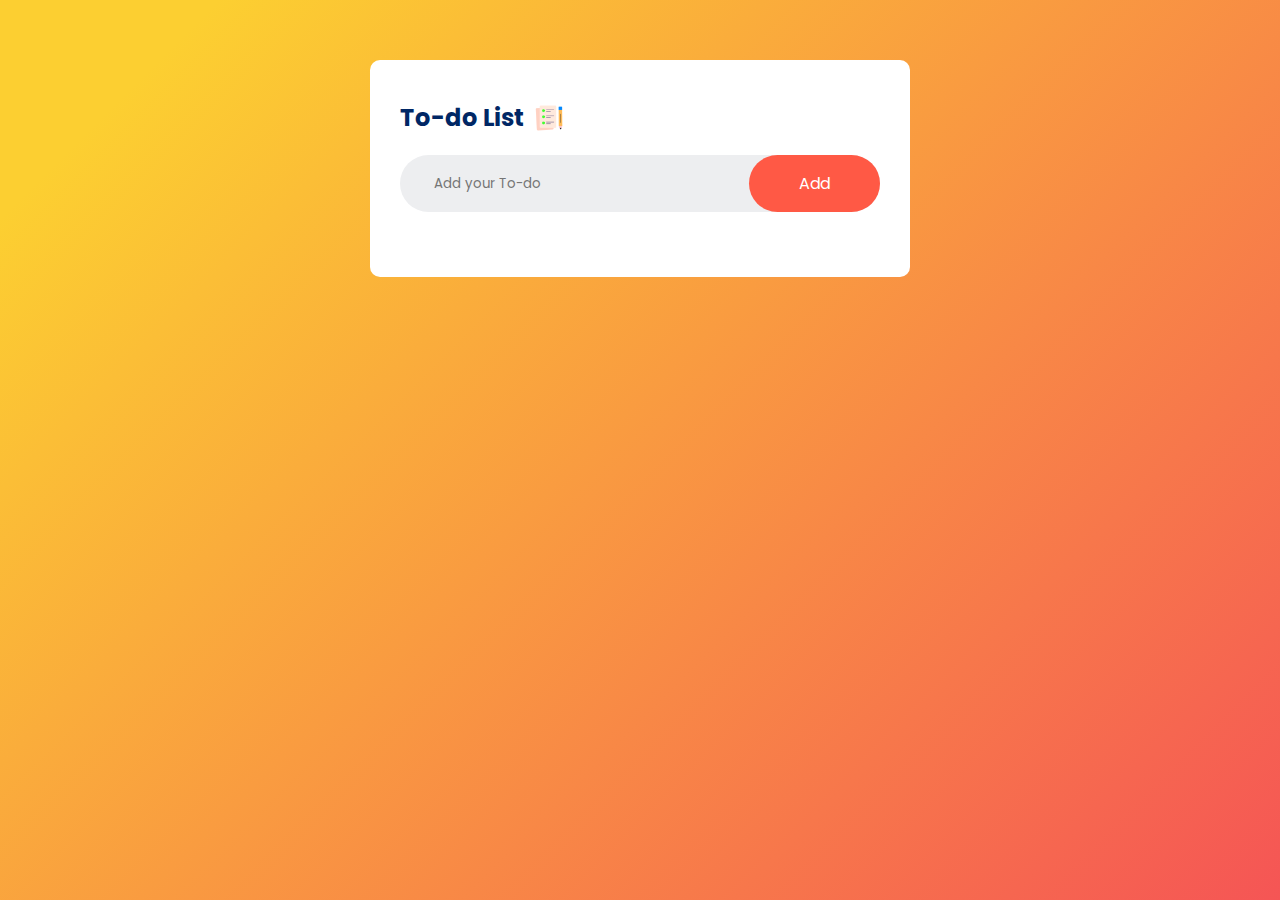
<file: 02-Todo-List/index.html>
<!DOCTYPE html>
<html lang="en">
  <head>
    <meta charset="UTF-8" />
    <meta name="viewport" content="width=device-width, initial-scale=1.0" />
    <title>To do App</title>

    <!-- CSS -->
    <link rel="stylesheet" href="style.css" />

    <!-- Google Font  -->
    <link rel="preconnect" href="https://fonts.googleapis.com" />
    <link rel="preconnect" href="https://fonts.gstatic.com" crossorigin />
    <link
      href="https://fonts.googleapis.com/css2?family=Poppins:ital,wght@0,100;0,200;0,300;0,400;0,500;0,600;0,700;0,800;0,900;1,100;1,200;1,300;1,400;1,500;1,600;1,700;1,800;1,900&display=swap"
      rel="stylesheet"
    />
  </head>
  <body>
    <div class="container">
      <div class="todo-app">
        <h2>To-do List <img src="./images/icon.png" alt="To-do icon" /></h2>

        <div class="row">
          <input type="text" id="input-box" placeholder=" Add your To-do" />
          <button id="add-btn">Add</button>
        </div>
        <ul id="list-container">
          <!-- <li class="checked">Task 1</li>
          <li>Task 2</li>
          <li>Task 3</li> -->
        </ul>
      </div>
    </div>

    <script src="script.js"></script>
  </body>
</html>
</file>
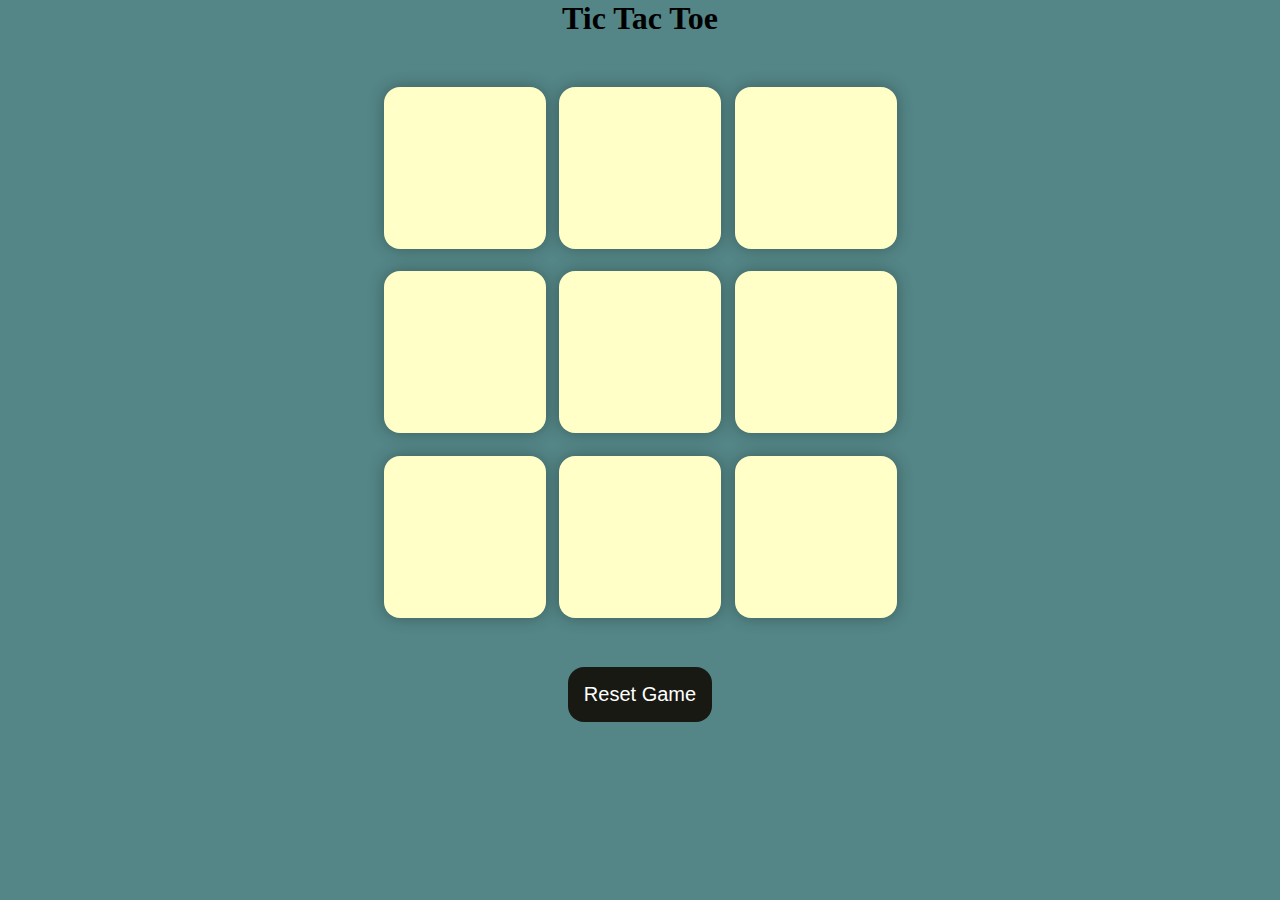
<file: 03-Tic-tac-toe-Game/index.html>
<!DOCTYPE html>
<html lang="en">
  <head>
    <meta charset="UTF-8" />
    <meta name="viewport" content="width=device-width, initial-scale=1.0" />
    <title>Tic Tac Toe Game</title>
    <link rel="stylesheet" href="style.css" />
  </head>
  <body>
    <div class="msg-container hide">
      <p id="msg">Winner</p>
      <button id="new-btn">New Game</button>
    </div>
    <main>
      <h1>Tic Tac Toe</h1>
      <div class="container">
        <div class="game">
          <button class="box"></button>
          <button class="box"></button>
          <button class="box"></button>
          <button class="box"></button>
          <button class="box"></button>
          <button class="box"></button>
          <button class="box"></button>
          <button class="box"></button>
          <button class="box"></button>
        </div>
      </div>
      <button id="reset-btn">Reset Game</button>
    </main>
    <script src="script.js"></script>
  </body>
</html>
</file>
<file: 02-Todo-List/style.css>
* {
  margin: 0;
  padding: 0;
  box-sizing: border-box;
  font-family: "Poppins", sans-serif;
}

.container {
  width: 100%;
  min-height: 100vh;
  padding: 10px;
  background-image: linear-gradient(135deg, #fccf31 10%, #f55555 100%);
  display: flex;
  justify-content: center;
  align-items: flex-start;
}

.todo-app {
  width: 100%;
  max-width: 540px;
  background: #fff;
  margin: 50px;
  padding: 40px 30px;
  border-radius: 10px;
}

.todo-app h2 {
  color: #002765;
  display: flex;
  align-items: center;
  margin-bottom: 20px;
}

.todo-app h2 img {
  width: 30px;
  margin-left: 10px;
}

.row {
  display: flex;
  align-items: center;
  justify-content: space-between;
  background: #edeef0;
  border-radius: 30px;
  padding-left: 20px;
  margin-bottom: 25px;
}

input {
  flex: 1;
  border: none;
  outline: none;
  background: transparent;
  padding: 10px;
  font-weight: 14px;
}

button {
  border: none;
  outline: none;
  padding: 16px 50px;
  background: #ff5945;
  color: #fff;
  font-size: 16px;
  cursor: pointer;
  border-radius: 40px;
}

ul li {
  list-style: none;
  font-size: 18px;
  padding: 12px 36px 12px 50px;
  user-select: none;
  cursor: pointer;
  position: relative;
  word-wrap: break-word;
}

ul li::before {
  content: " ";
  position: absolute;
  height: 28px;
  width: 28px;
  border-radius: 50%;
  background-image: url(images/unchecked.png);
  background-size: cover;
  background-position: center;
  top: 12px;
  left: 8px;
}

ul li.checked {
  color: #555;
  text-decoration: line-through;
}

ul li.checked::before {
  background-image: url(images/checked.png);
}

ul li span {
  position: absolute;
  right: 0;
  top: 5px;
  width: 40px;
  height: 40px;
  font-size: 22px;
  color: #555;
  line-height: 40px;
  text-align: center;
  border-radius: 50px;
}

ul li span:hover {
  background: #edeef0;
}
</file>
<file: 03-Tic-tac-toe-Game/style.css>
* {
  margin: 0;
  padding: 0;
}

body {
  background-color: #548687;
  text-align: center;
}

.container {
  height: 70vh;
  display: flex;

  justify-content: center;
  align-items: center;
}

.game {
  height: 60vmin;
  width: 60vmin;
  display: flex;
  flex-wrap: wrap;
  justify-content: center;
  align-items: center;
  gap: 1.5vmin;
}

.box {
  height: 18vmin;
  width: 18vmin;
  border-radius: 1rem;
  border: none;
  box-shadow: 0 0 1rem rgba(0, 0, 0, 0.3);
  font-size: 8vmin;
  color: #b0413e;
  background-color: #ffffc7;
}

#reset-btn {
  padding: 1rem;
  font-size: 1.25rem;
  background-color: #191913;
  color: #fff;
  border-radius: 1rem;
  border: none;
}

#new-btn {
  padding: 1rem;
  font-size: 1.25rem;
  background-color: #191913;
  color: #fff;
  border-radius: 1rem;
  border: none;
}

#msg {
  color: #ffffc7;
  font-size: 5vmin;
}

.msg-container {
  height: 100vmin;
  display: flex;
  justify-content: center;
  align-items: center;
  flex-direction: column;
  gap: 4rem;
}

.hide {
  display: none;
}
</file>
